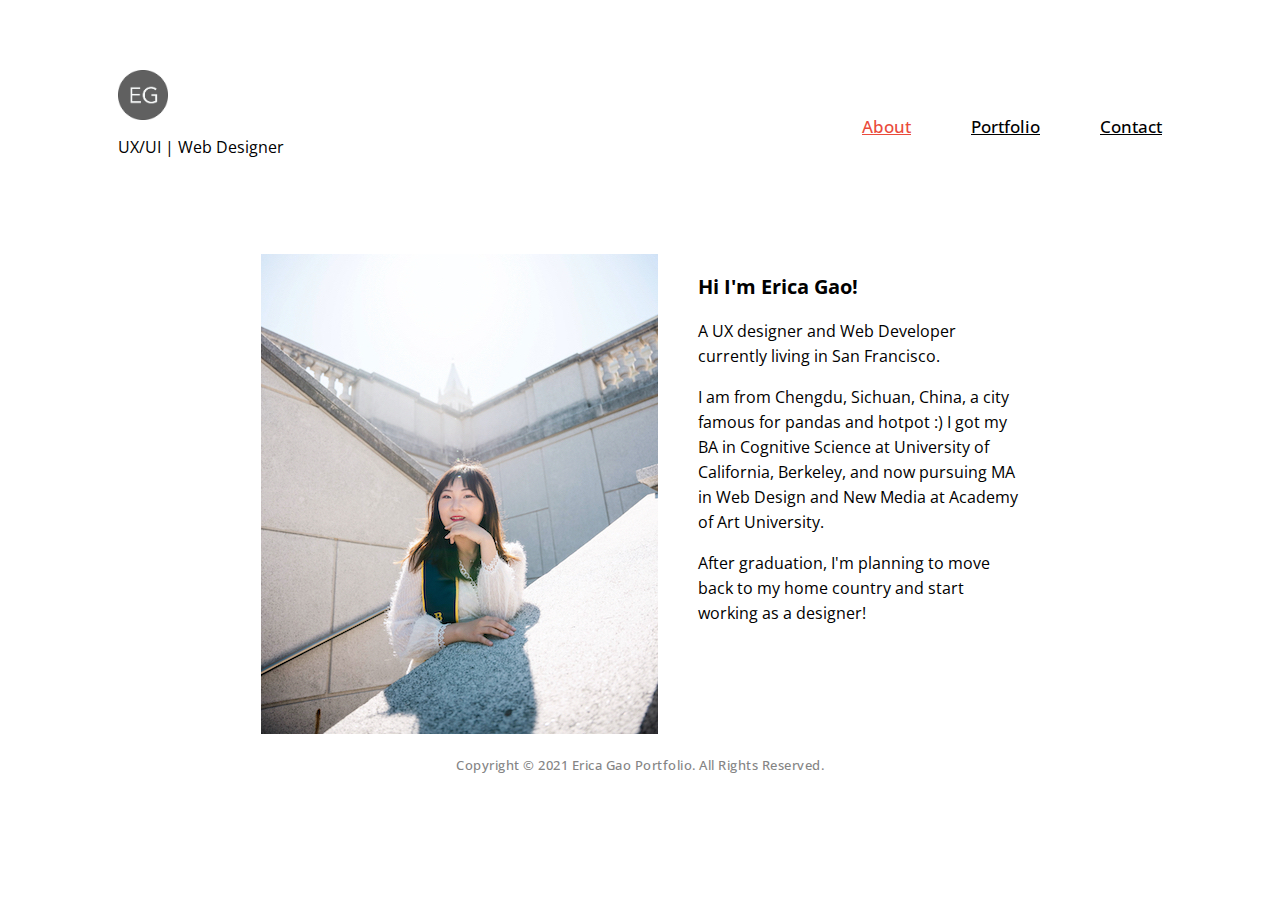
<file: index.html>
<!DOCTYPE html>
<html>
<head>
	<meta charset="UTF-8">
	<link rel="stylesheet" type="text/css" href="css/style.css">
	<link rel="preconnect" href="https://fonts.gstatic.com">
	<link href="https://fonts.googleapis.com/css2?family=Open+Sans:ital,wght@0,300;0,400;0,600;0,700;0,800;1,300;1,400;1,600;1,700;1,800&display=swap" rel="stylesheet">

	<script src="https://ajax.googleapis.com/ajax/libs/jquery/3.5.1/jquery.min.js"></script>
</head>
<body>
	<button onclick="topFunction()" id="myBtn">Top</button>
	<div id="website">
		<div id="header">
			<div class="branding">
				<img id="logo" src=images/logo.png>
				<p>UX/UI | Web Designer</p>
			</div>
			<nav>
				<ul>
					<li><a href="index.html" class="active">About</a></li>
					<li><a href="portfolio.html">Portfolio</a></li>
					<li><a href="contact.html">Contact</a></li>
				</ul>
			</nav>
		</div>


		<div id="introduction">
			<img src="images/cover_photo.JPG">
			<div class="text">
				<h3>Hi I'm Erica Gao!</h3>
				<p>A UX designer and Web Developer currently living in San Francisco.</p>
				<p>I am from Chengdu, Sichuan, China, a city famous for pandas and hotpot :) I got my BA in Cognitive Science at University of California, Berkeley, and now pursuing MA in Web Design and New Media at Academy of Art University.</p>
				<p>After graduation, I'm planning to move back to my home country and start working as a designer!</p>
			</div>
		</div>


		<footer>
	<p class="footer">Copyright &copy; 2021 Erica Gao Portfolio. All Rights Reserved.</p>
</footer>

<script src="js/main.js"></script>
</body>
</html>
</file>
<file: css/style.css>
nav ul {
	margin: 0;
	list-style-type: none;
	display: flex;
	flex-flow: row wrap;
	justify-content: flex-end;
	margin-right: 80px;
	margin-top: 80px;

}
li {
	padding: 0 30px;
}



li :hover {
	color: #ea4b3c;
	transition: all 0.3s ease-in-out;    
}

li a {
	color: black;
	font-size: 17px;
	font-family: 'Open Sans', sans-serif;
	font-weight: 500;
	width: 100%;
}

li a.active {
	color: #ea4b3c;
}


#logo {
  display: inline-block;
  margin-top: 35px;
  margin-left: 110px;
  float: left;
  height: 50px;
  width: auto; /* correct proportions to specified height */

}

#header  {
	display: flex;
	margin-top: 35px;
	justify-content: space-between;
	
}

#header p {
	padding-left: 110px;
	font-family: 'Open Sans', sans-serif;
	font-size: 16px;

}

.branding {
	display: inline-grid;
}

/*for back-to-top button*/
#myBtn {
  	display: none;
	position: fixed;
	bottom: 20px;
	right: 30px;
	z-index: 99;
	font-size: 18px;
	border: none;
	outline: none;
	background-color: black;
	color: white;
	cursor: pointer;
	padding: 15px;
	border-radius: 4px;
}

#myBtn:hover {
	color: #ea4b3c;
  	background-color: white;
}


#introduction {
	display: flex;
	margin: 0 auto;
	width: 60%;
	padding-top: 80px;
}

#portfolio {
	display: flex;
	justify-content: space-between;
	margin-left: 110px;
	padding-top: 30px;
	margin-right: 110px;
	flex-wrap: wrap;



}

.text {
	padding-left: 40px;
	display: block;
	width: 380px;
	line-height: 25px;
}


.text p {
	font-family: 'Open Sans', sans-serif;
	font-size: 16px;
	font-weight: 400;
}

h1 {

	font-family: 'Open Sans', sans-serif;
	font-size: 28px;
	font-weight: 700;
}

h2 {

	font-family: 'Open Sans', sans-serif;
	font-size: 22px;
	font-weight: 700;
}


h3 {

	font-family: 'Open Sans', sans-serif;
	font-size: 20px;
	font-weight: 700;
}





.weatherBug p {
	font-family: 'Open Sans', sans-serif;
	font-size: 18px;
/*	color: #A9A9A9;*/
	font-weight: 300px;
}


/*portfolio page thumbnail*/
.container {
  position: relative;
  width: 48%;
  margin-top: 50px;

}

.image {
  display: block;
  width: 100%;
  height: auto;
}

.overlay {
  position: absolute;
  top: 0;
  bottom: 0;
  left: 0;
  right: 0;
  height: 100%;
  width: 100%;
  opacity: 0;
  transition: .5s ease;
  background-color: #606161;
}

.container:hover .overlay {
  opacity: 0.6;
}

.title {
  color: white;
  font-family: 'Open Sans', sans-serif;
  font-size: 20px;
  position: absolute;
  top: 50%;
  left: 50%;
  -webkit-transform: translate(-50%, -50%);
  -ms-transform: translate(-50%, -50%);
  transform: translate(-50%, -50%);
  text-align: center;
}

/*weatherbug page*/

#heroImage {
	margin-top: 30px;
}


#heroImage img{
	max-width: 70%;
	margin-left: -20px;
}

#content {
	margin: 0 auto;
	max-width: 60%;
}


.weatherBug {
	display: block;
	line-height: 25px;
	padding-top: 20px;
}


#overview {
	margin-left: 110px;
	padding-top: 80px;

}

.description {
	padding-bottom: 20px;
	width: 46%;
	display: block; 
	
}

.description a {
	margin-top: 30px;

	font-size: 16px;
  	color: #ea4b3c;
  	font-weight: 500;
  	font-family: 'Open Sans', sans-serif;

}




#about {
	display: flex;
	justify-content: space-between;
	
}

.heuristicEvaluation {
	display: flex;
	width: 650px;
	justify-content: space-between;
	padding-bottom: 30px;
	margin: 0 auto;

}


.part p {
	font-family: 'Open Sans', sans-serif;
	font-size: 16px;
	font-weight: 400;
}

.part {
	width: 80%;
}

.heuristicEvaluation img {
	width: 190px;
	box-shadow: 5px 8px 5px #dadada;
}

ul {
	margin-bottom: 20px;
}

ul li{
	font-family: 'Open Sans', sans-serif;
	font-size: 16px;
	font-weight: 400;



}

.show_hide {
	display: none;
	padding: 30px 20px;
	border-top: 1px solid #dadada;
	border-bottom: 1px solid #dadada;

}

.show_hide p{

	font-family: 'Open Sans', sans-serif;
	font-size: 16px;
	font-weight: 400;
	padding-left: 20px;

}

.highlight {
	font-weight: 700;
	color: #ff907d;
}

ol {
  	width: 100%;
  	counter-reset: my-awesome-counter;
  	list-style: none;
  	padding-left: 40px;
}
ol li {
  	margin: 0 0 0.5rem 0;
  	counter-increment: my-awesome-counter;
  	position: relative;
  	font-family: 'Open Sans', sans-serif;
  	padding-bottom: 10px;


}
ol li::before {
  	content: counter(my-awesome-counter);
  	color: #f5f5f5;
  	font-family: 'Open Sans', sans-serif;
  	font-weight: 600;
  	position: absolute;
  	--size: 30px;
  	left: calc(-1 * var(--size) - 10px);
  	line-height: var(--size);
  	width: 32px;
  	height: 32px;
  	top: 0;
  	transform: rotate(-10deg);
  	background: #ea4b3c;
  	border-radius: 50%;
  	text-align: center;
  	box-shadow: 1px 1px 0 #999;
}

br {
	content: ""; 
	display: block; 
	margin: 2px 0;

}

.competitors {
	display: flex;

}

.group {
	width: 100px;
	margin-right: 210px;
	margin-top: 20px;
}

.group img {
	width: 100%;
	margin-left: 40px;

}

.group p {
	width: 250px;
	font-size: 14px;
	margin-top: 30px;

}

.group a {
	font-family: 'Open Sans', sans-serif;
	font-size: 16px;
	display: block;
	width: 200px;
	color: #7d97d1;
}

.audienceResearch {
	display: flex;
	justify-content: space-between;
	margin-top: 30px;
}

.demographic {
	width: 30%;


}

.class1 {
	position: absolute;


}

.class2 {
	position: relative;
	padding-left: 200px;
	padding-top: 120px;
}

.class3 {
	position: relative;
    padding-left: 430px;
    margin-top: -100px;
}

.weatherbug_images img{
	width: 400px;
}

.reviews {
	display: flex;
	justify-content: space-between;

}

.reviews img{
	width: 270px;
	border-radius: 8px;
	margin-right: 20px;
}


/*PERSONA SLIDESHOW CSS*/

#wrapper{
	width: 850px;
	margin-left: auto;
	margin-right: auto;
}

#main {
	width: 850px;
}

#slideshow-frame {
	width: 850px;
	height: 478px;
	position: relative;
	overflow: hidden;
	border: 2px solid #ea4b3c;

}

.arrow-next {
	background-repeat: no-repeat;
	background-position: center;
	background-image: url(../images/next.png);
	width: 40px;
	height: 60px;
	position: absolute;
	right: 0;
	top: 200px;
	background-color: rgba(189, 195, 199, 0.7);
}

.arrow-prev {
	background-repeat: no-repeat;
	background-position: center;
	background-image: url(../images/prev.png);
	width: 40px;
	height: 60px;
	position: absolute;
	left: 0;
	top: 200px;
	background-color: rgba(189, 195, 199, 0.7);
}

.arrow-prev:hover,
.arrow-next:hover {
	background-color: rgba(189, 195, 199, 1);
	transition: all 0.5s;
}

a.selected{
	background-color: #E8B400;
	transition: all 0.5s;
	border-top-right-radius: 50%;
}

.slideshow-images{
	width: 1950px;
	height: 1102px;
	display: flex;
}

.slideshow-images img{
	/*border:0px solid red;*/
	width: 851px;
	height: 480px;
	margin: -2px;
	padding: 0;
	display: inline-block;
}

#flow1 {
	margin-top: 50px;
}

#flow2 {
	margin-top: 50px;
}

#flow3 {
	margin-top: 50px;
}

#flowboxes {
	display: flex;
	flex-direction: row;
	flex-wrap: wrap;
}

.flowbox {
	width: 150px;
	height: 100px;
	background-color: #f3f3f3;
	box-shadow: 5px 8px 5px #dadada;
	margin-right: 10px;

	margin-bottom: 30px;


}

.flowboxp {
	font-family: 'Open Sans', sans-serif;
	font-size: 12px;
	color: #565656;
	line-height: 20px;
	padding: 0 15px;
}

.arrow {
	transform: scale(2, 1); 
	margin-right: 10px; 
	color: #565656;
	margin-top: 30px;
}

/* TABS CSS */

.tabs {
	list-style: none;
	margin-left: 0;
	padding-left: 0;
	display: flex;
	justify-content: inherit;

}

.tabs li {
	padding: 15px;
	color: #848484;
	background-color: #f3f3f3;
	font-size: 16px;
	font-family: 'Open Sans', sans-serif;
	font-weight: 400;
	border: 1px solid #a9acb1;
	border-radius: 10px
	border-bottom: 0px;
	margin-right: 5px;
}

#tasks {
	border-left: 1px solid #a9acb1;
	border-right: 1px solid #a9acb1;
	border-bottom: 1px solid #a9acb1;
	position: relative;
	top: -15px;
}

#tasks:after {
	content: "";
  	background: #a9acb1;
  	position: absolute;
  	top: 0;
  	right: 0;
  	height: 1px;
  	width: 71%;
}

.tabs li:hover,
.tabs li.active {
	color: #ea4b3c;
	background-color: white;
	border-bottom: none;

}

article {
	padding-left: 30px;
}

/*MID-FID PROTOTYPE SLIDESHOW CSS*/

#wrapper{
	width: 850px;
	margin-left: auto;
	margin-right: auto;
}

#main {
	width: 850px;
}

#prototype-slideshow-frame {
	width: 850px;
	height: 850px;
	position: relative;
	overflow: hidden;
/*	border: 2px solid #ea4b3c;*/

}

.prototype-arrow-next {
	background-repeat: no-repeat;
	background-position: center;
	background-image: url(../images/next.png);
	width: 40px;
	height: 60px;
	position: absolute;
	right: 0;
	top: 400px;
	background-color: rgba(189, 195, 199, 0.7);
}

.prototype-arrow-prev {
	background-repeat: no-repeat;
	background-position: center;
	background-image: url(../images/prev.png);
	width: 40px;
	height: 60px;
	position: absolute;
	left: 0;
	top: 400px;
	background-color: rgba(189, 195, 199, 0.7);
}

.arrow-prev:hover,
.arrow-next:hover {
	background-color: rgba(189, 195, 199, 1);
	transition: all 0.5s;
}

a.selected{
	background-color: #E8B400;
	transition: all 0.5s;
	border-top-right-radius: 50%;
}

.prototype-slideshow-images{
	width: 3334px;
	height: 3334px;
	display: flex;
}

.prototype-slideshow-images img{
	/*border:0px solid red;*/
	width: 850px;
	height: 850px;
	margin: -2px;
	padding: 0;
	display: inline-block;
}

#testingDetails {
	display: flex;

}

#testingDetails img {
	width: 270px;
	margin-right: 20px;
	box-shadow: 5px 8px 5px #dadada;
}

#keyConclusions {
	padding-top: 20px;
}

#keyConclusions ul li {
	color: #848484; 
  	font-weight: 400; 
  	font-size: 14.5px;
}

.testing {
	display: flex;
	justify-content: space-between;
}

.testingPart {
	display: block;
}

.testingPart img {
	height: 320px;
	box-shadow: 5px 5px 8px #dadada;
}

#test1Feedback {
	display: flex;
	justify-content: space-between;
}


#test2Feedback {
	display: flex;
	justify-content: space-between;
}

#test3Feedback {
	display: flex;
	justify-content: space-between;
}

.feedback {
	width: 400px;

}

.feedback ul {
  	padding-left: 20px;
}

.feedback ul li{
	margin: 0px;
  	padding: 0px;
  	color: #848484; 
  	font-weight: 400; 
  	font-size: 14.5px;
}

.suggestions {
	width: 400px;
}

.suggestions ul {
  	padding-left: 20px;
}

.suggestions ul li{
	margin: 0px;
  	padding: 0px;
  	color: #848484; 
  	font-weight: 400; 
  	font-size: 14.5px;
}

.change{
	display: flex;
	justify-content: space-between;
	margin-top: 40px;

}


.changeDescription1 {
	margin-top: 145px;
	width: 300px;
}

.testingChangeDescription1 {
	margin-top: 90px;
	width: 300px;
}

.changeDescription2 {
	margin-top: 145px;
	width: 300px;
}
.testingChangeDescription2 {
	margin-top: 145px;
	width: 300px;
}


.changeDescription3 {
	margin-top: 120px;
	width: 300px;
}

.testingChangeDescription3 {
	margin-top: 120px;
	width: 300px;
}

.changeDescription ul {
	padding-left: 20px;
}

.changeDescription ul li {
	margin: 0px;
	padding: 0px;
}



.BeforeAndAfter img {
	height: 400px;
	box-shadow: 5px 5px 8px #dadada;
}

#weatherbugInAction {
	display: flex;
	justify-content: space-between;
	border-bottom: 1px solid #dadada;
	padding-bottom: 60px;
}

video {
	border-radius: 40px;
}



/* SIDEBAR CSS */

#website {
	z-index: 0;
}

#sidebar { 

  	position: fixed;
  	z-index: 1;
  	top: 300px;
  	right: 80px;
  	overflow-x: hidden;
  	


}

#sidebar ul {
	padding-left: 0;
	line-height: 30px;
	text-align: right;
	margin-top: 0;
	margin-bottom: 0;
}

#sidebar a {
	text-decoration: none;
}



#sidebar ul li a{
	width: 200px;
  	text-decoration: none;
  	font-size: 16px;
  	color: #848484;
  	font-weight: 500;
  	font-family: 'Open Sans', sans-serif;
  	display: block;
  	padding-right: 18px;
  	border-right: 2px solid #e9edf5;
}



#sidebar ul li a.side-bar-active {
	color: #ea4b3c;
	border-right: 2px solid #ea4b3c;

}



footer {
	position: relative;
	left: 0;
	bottom: 0;
	width: 100%;
	height: 65px;

	color: #848484;
	text-align: center;
	margin-top: 0px;
}

.footer {
	font-size: 13px;
	font-family: 'Open Sans', sans-serif;
	font-weight: 500;
	padding-top: 22px;
	padding-bottom: 10px;
	letter-spacing: 0.5px;
	margin-top: 0px;

}
</file>
